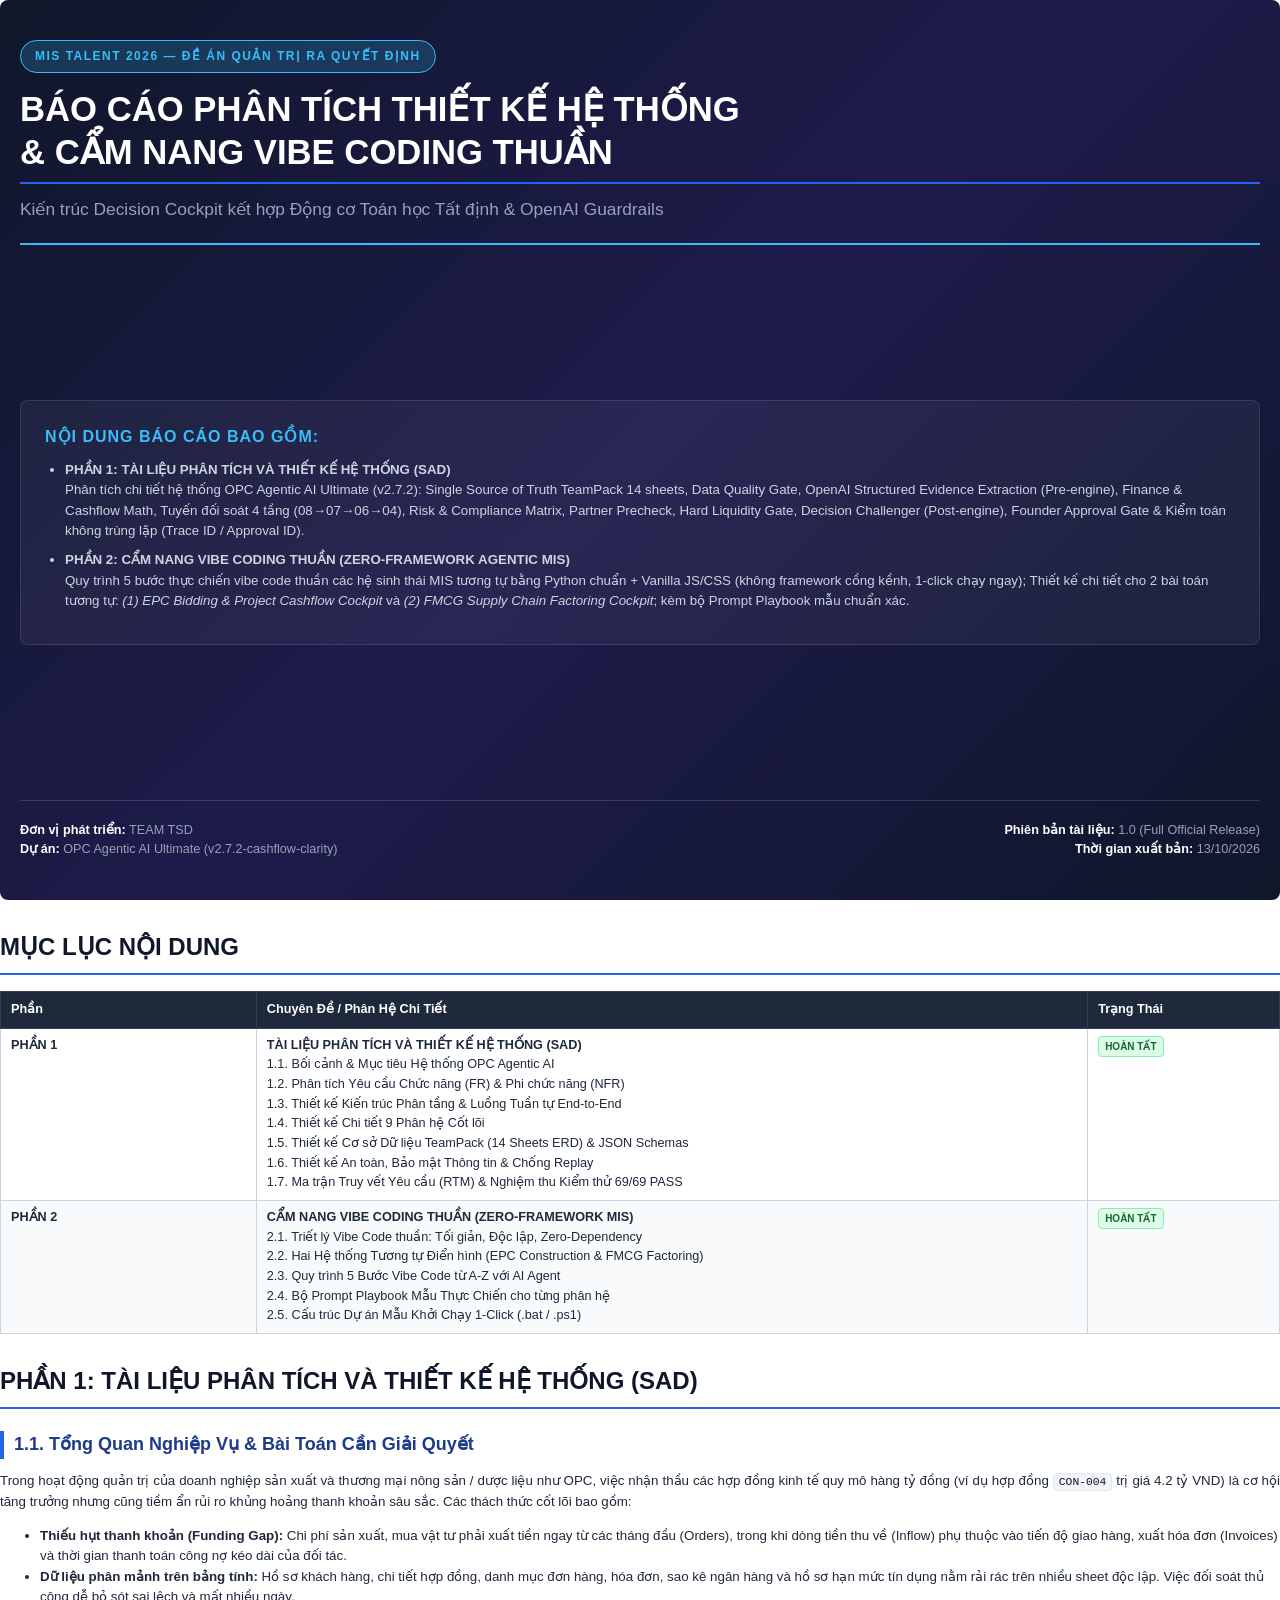
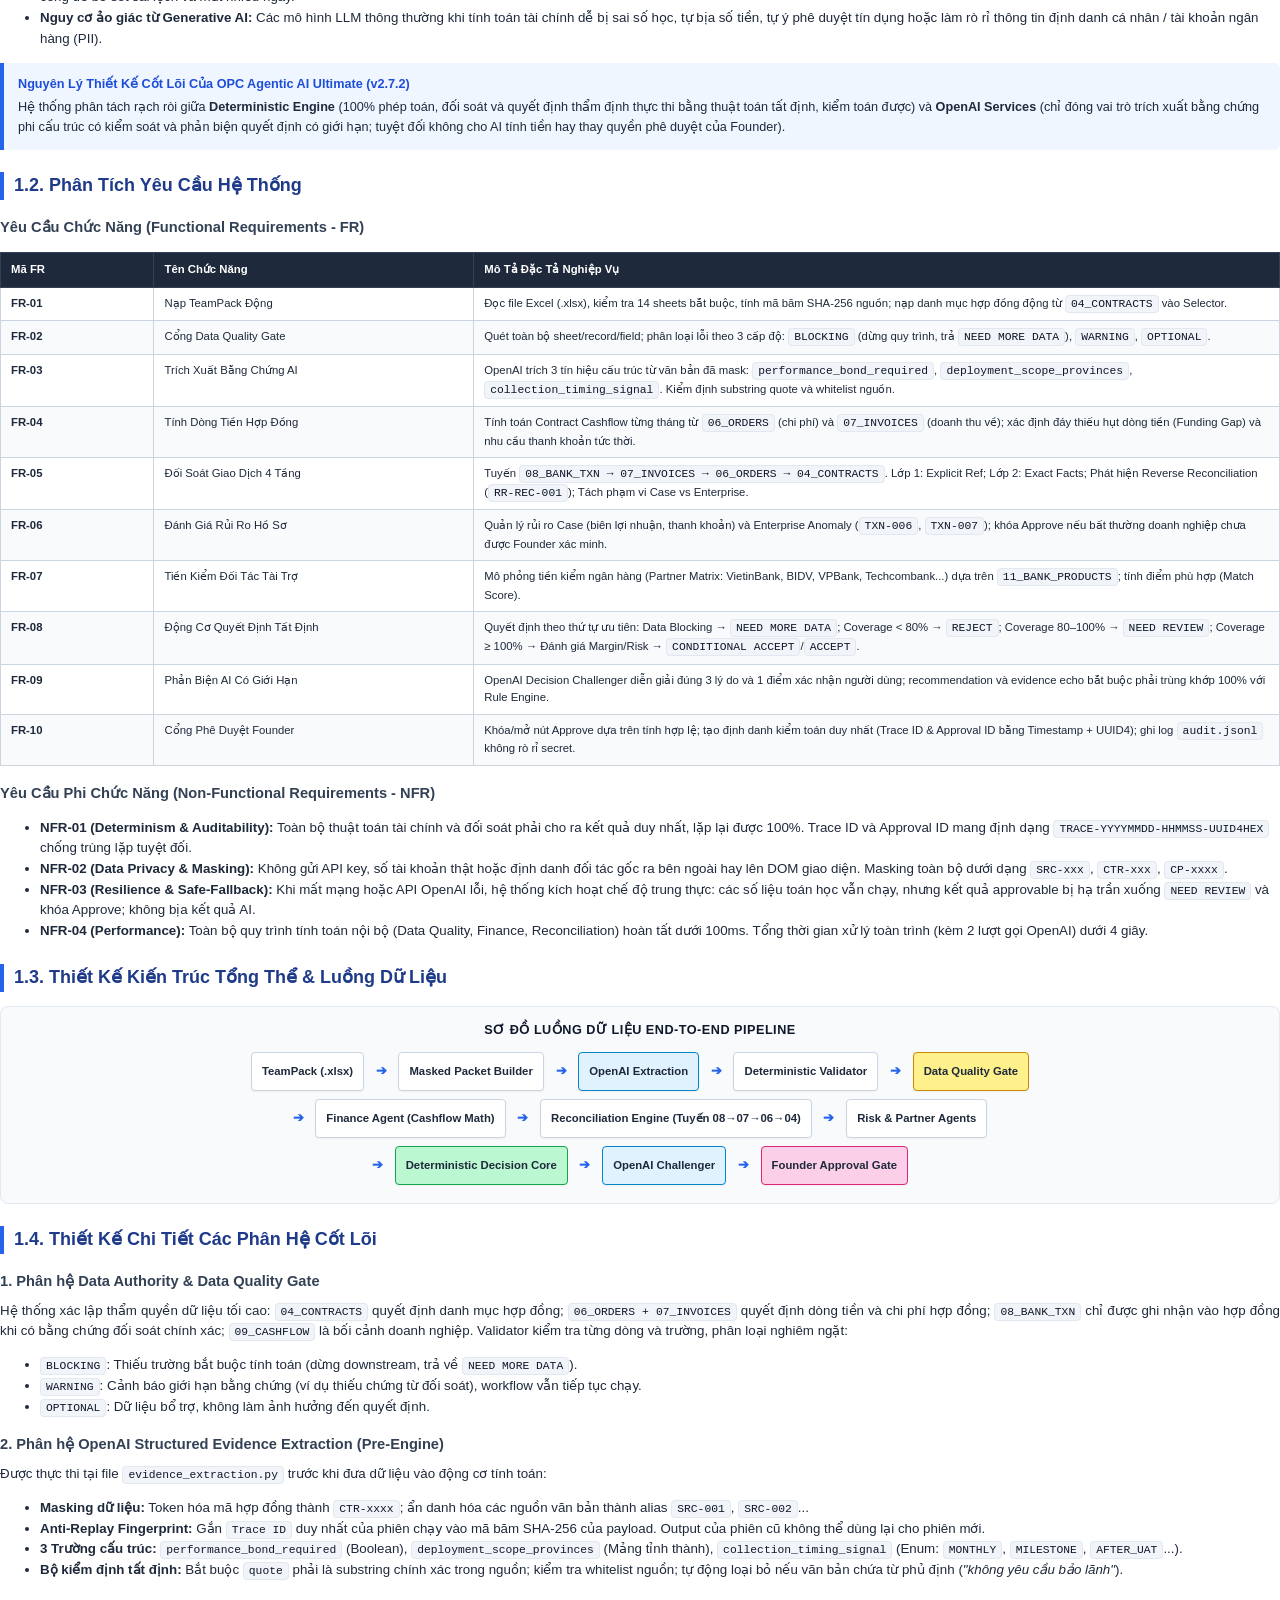
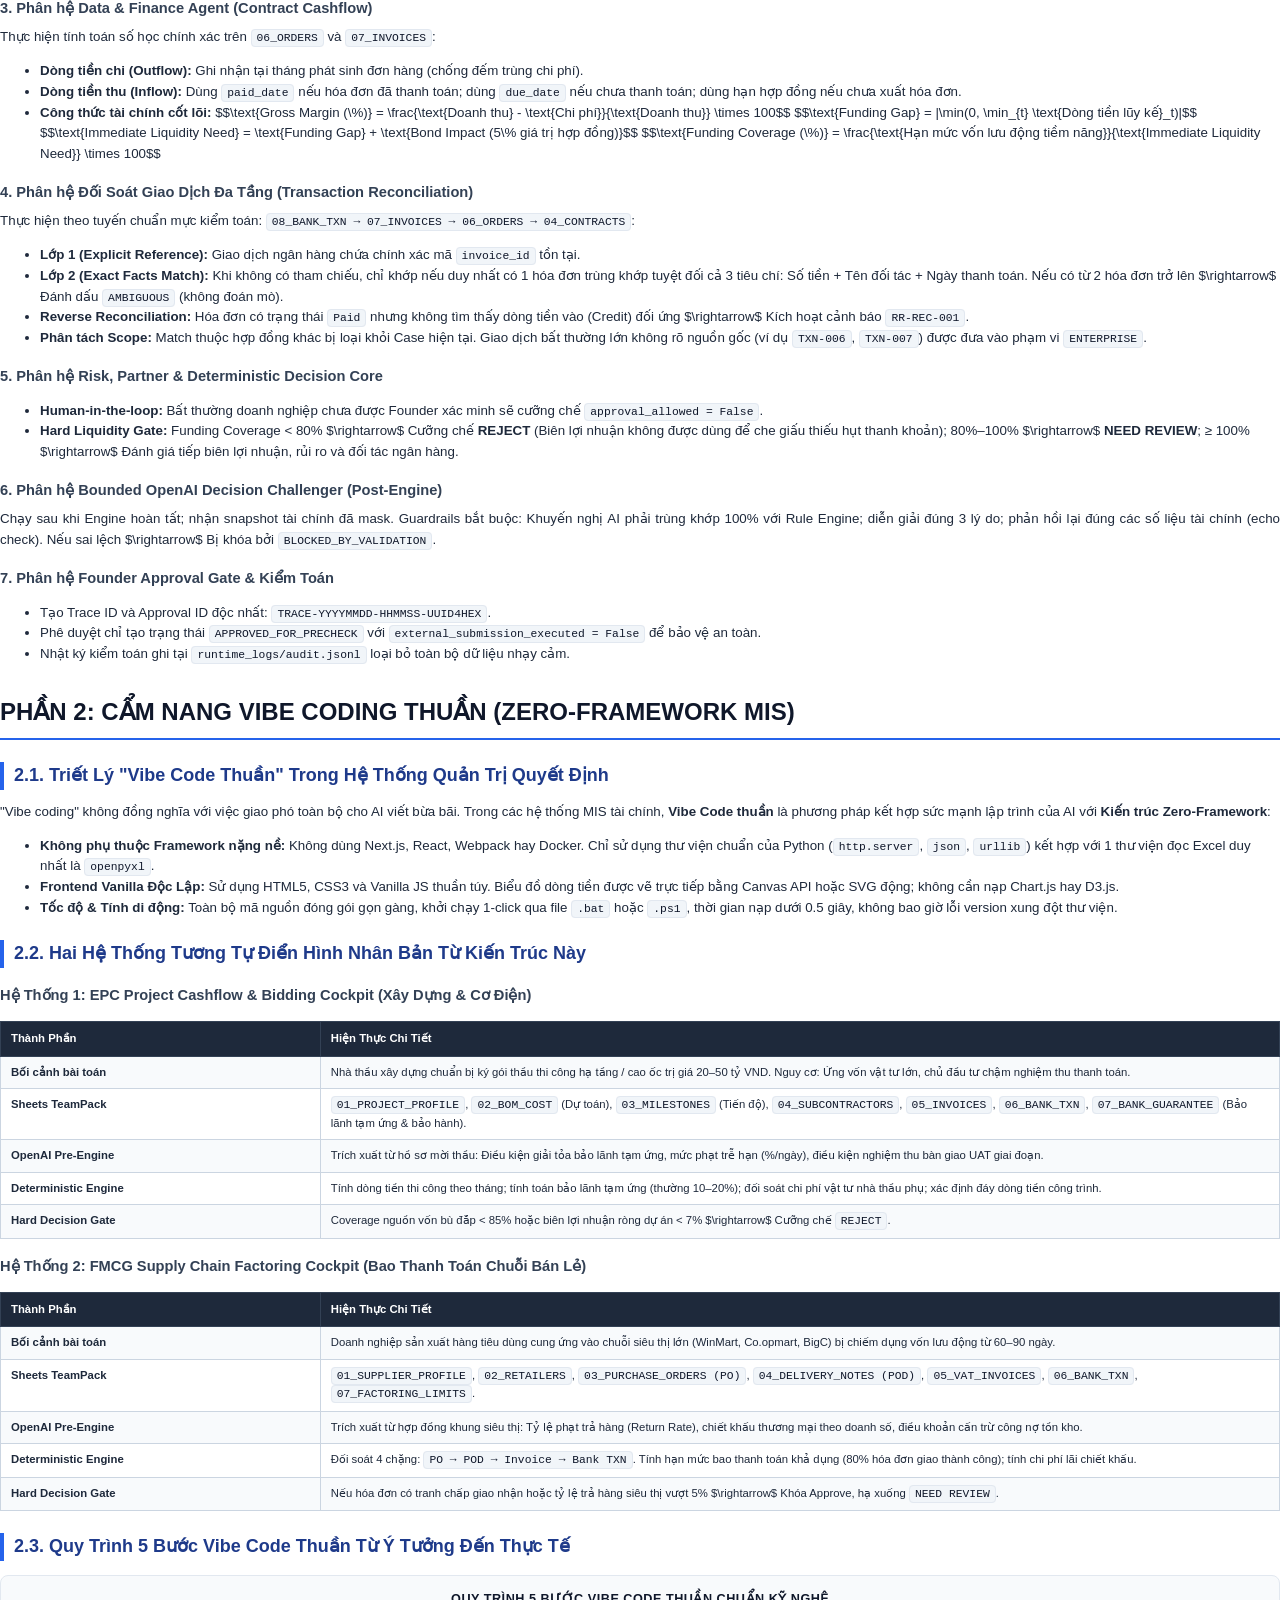
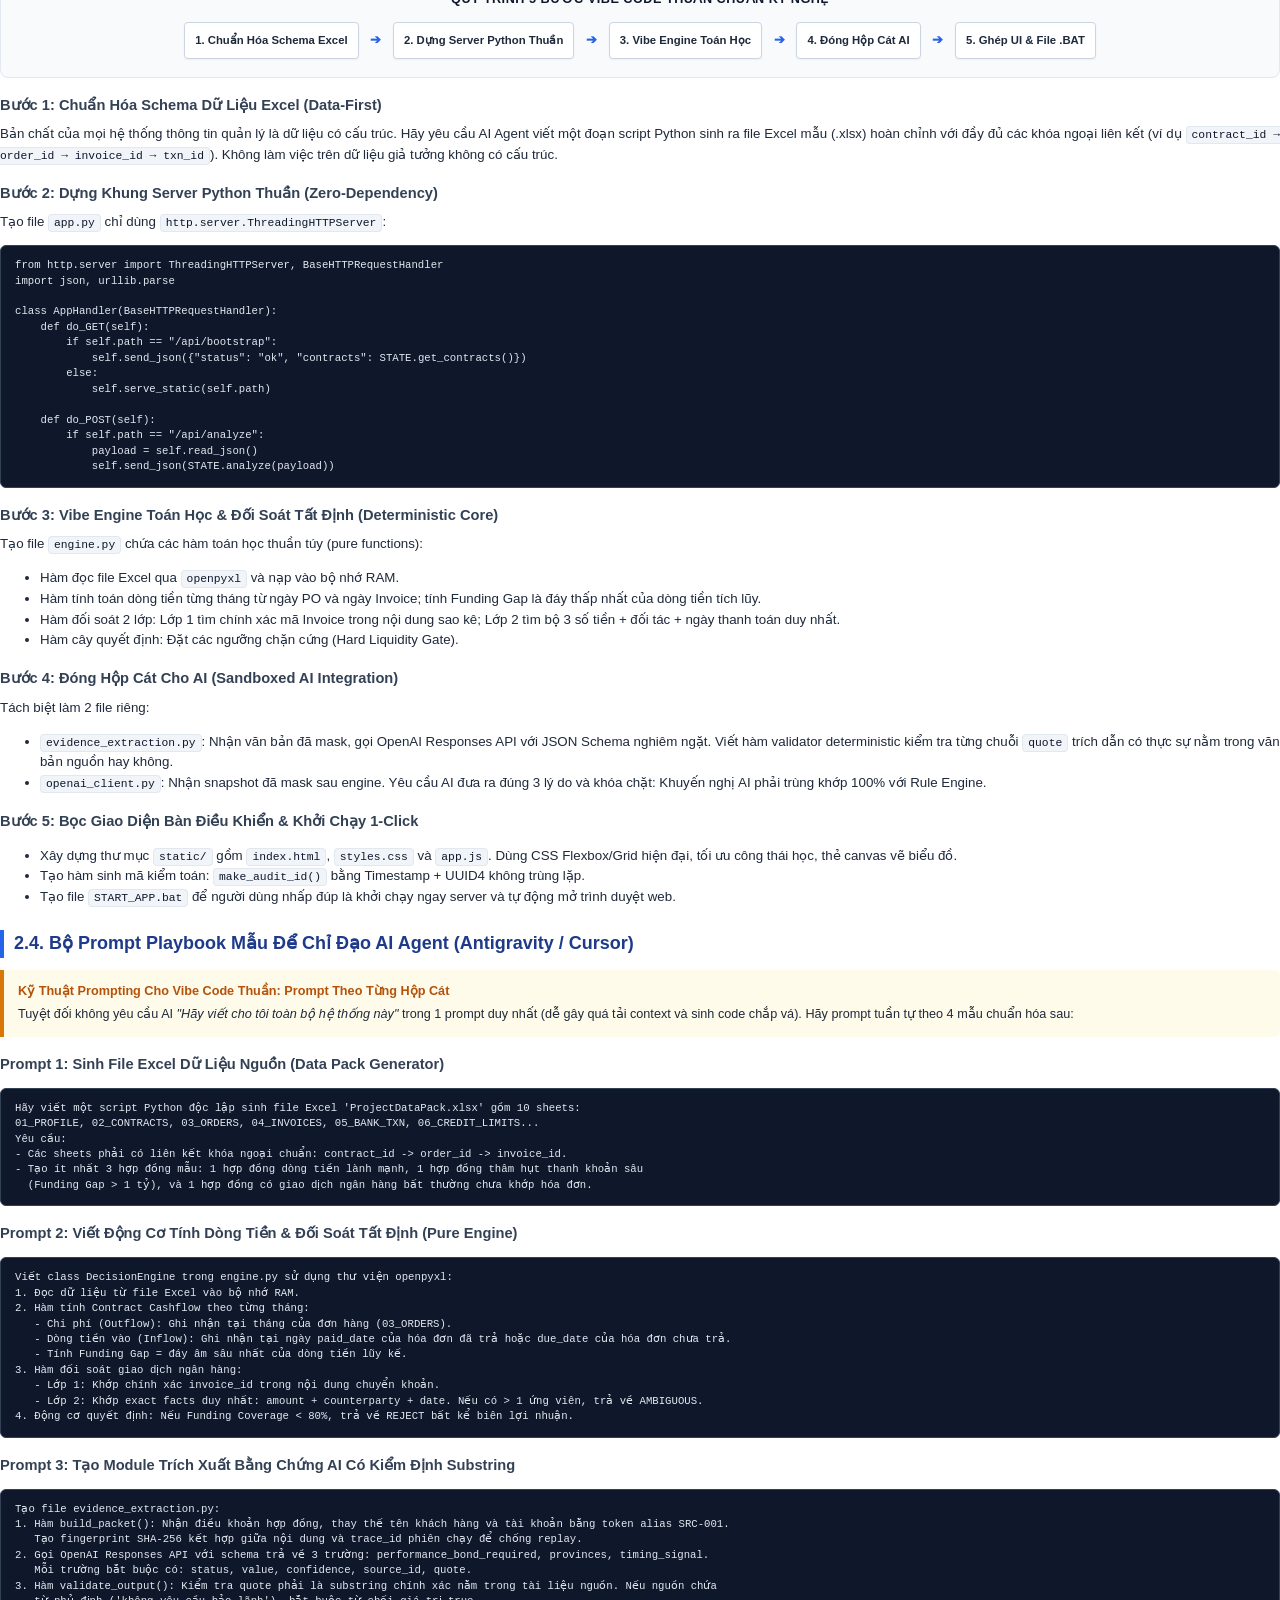
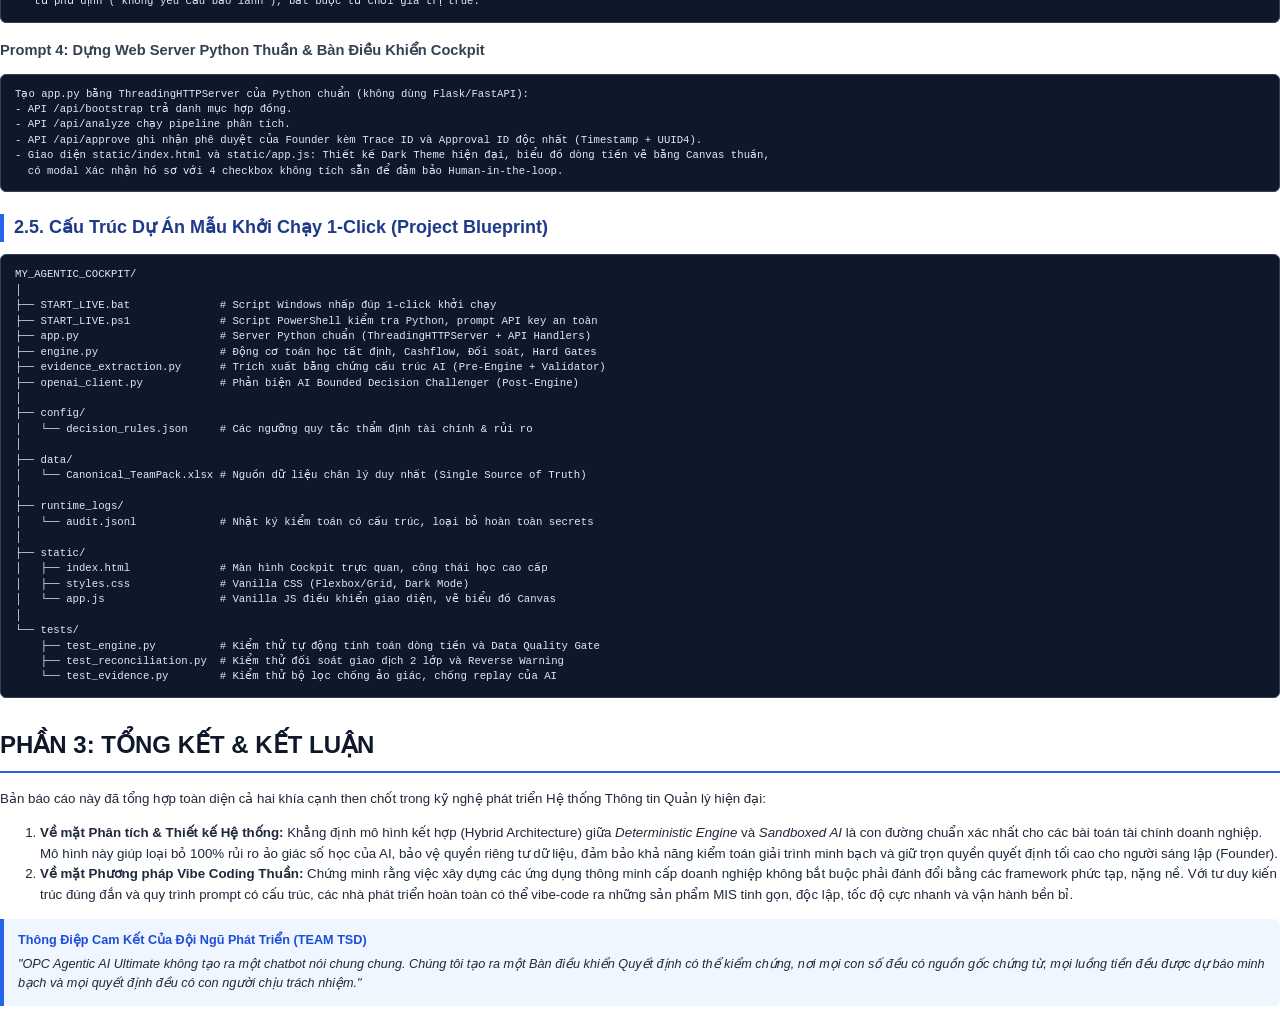
<file: docs/BAO_CAO_TONG_HOP_HE_THONG.html>
<!DOCTYPE html>
<html lang="vi">
<head>
    <meta charset="UTF-8">
    <title>Báo Cáo Phân Tích Thiết Kế Hệ Thống & Cẩm Nang Vibe Code Thuần</title>
    <style>
        @page {
            size: A4;
            margin: 15mm 15mm 18mm 15mm;
            @bottom-right {
                content: "Trang " counter(page);
                font-size: 9pt;
                color: #64748b;
            }
            @bottom-left {
                content: "OPC Agentic AI Ultimate — TEAM TSD";
                font-size: 9pt;
                color: #64748b;
            }
        }
        
        * {
            box-sizing: border-box;
            -webkit-print-color-adjust: exact;
            print-color-adjust: exact;
        }

        body {
            font-family: 'Segoe UI', -apple-system, BlinkMacSystemFont, Roboto, 'Helvetica Neue', Arial, sans-serif;
            font-size: 10pt;
            line-height: 1.55;
            color: #1e293b;
            background-color: #ffffff;
            margin: 0;
            padding: 0;
        }

        /* Cover Page */
        .cover-page {
            height: 100vh;
            display: flex;
            flex-direction: column;
            justify-content: space-between;
            page-break-after: always;
            padding: 40px 20px;
            background: linear-gradient(135deg, #0f172a 0%, #1e1b4b 50%, #0f172a 100%);
            color: #ffffff;
            border-radius: 8px;
        }

        .cover-header {
            border-bottom: 2px solid #38bdf8;
            padding-bottom: 20px;
        }

        .cover-badge {
            display: inline-block;
            background: rgba(56, 189, 248, 0.2);
            border: 1px solid #38bdf8;
            color: #38bdf8;
            padding: 6px 14px;
            font-size: 9pt;
            font-weight: 700;
            text-transform: uppercase;
            letter-spacing: 1.5px;
            border-radius: 20px;
            margin-bottom: 15px;
        }

        .cover-title {
            font-size: 26pt;
            font-weight: 800;
            line-height: 1.25;
            margin: 0 0 12px 0;
            color: #ffffff;
        }

        .cover-subtitle {
            font-size: 13pt;
            color: #94a3b8;
            font-weight: 400;
            margin: 0;
        }

        .cover-body {
            margin: 40px 0;
            background: rgba(255, 255, 255, 0.05);
            border: 1px solid rgba(255, 255, 255, 0.1);
            padding: 24px;
            border-radius: 8px;
        }

        .cover-body h3 {
            color: #38bdf8;
            font-size: 12pt;
            margin-top: 0;
            margin-bottom: 10px;
            text-transform: uppercase;
            letter-spacing: 1px;
        }

        .cover-body ul {
            margin: 0;
            padding-left: 20px;
            color: #cbd5e1;
            font-size: 10pt;
        }

        .cover-body li {
            margin-bottom: 8px;
        }

        .cover-footer {
            border-top: 1px solid rgba(255, 255, 255, 0.15);
            padding-top: 20px;
            display: flex;
            justify-content: space-between;
            font-size: 9.5pt;
            color: #94a3b8;
        }

        .cover-footer strong {
            color: #ffffff;
        }

        /* Typography & Layout */
        h1 {
            font-size: 18pt;
            font-weight: 800;
            color: #0f172a;
            border-bottom: 2.5px solid #2563eb;
            padding-bottom: 8px;
            margin-top: 28px;
            margin-bottom: 16px;
            page-break-after: avoid;
        }

        h2 {
            font-size: 13.5pt;
            font-weight: 700;
            color: #1e3a8a;
            border-left: 4px solid #2563eb;
            padding-left: 10px;
            margin-top: 22px;
            margin-bottom: 12px;
            page-break-after: avoid;
        }

        h3 {
            font-size: 11pt;
            font-weight: 700;
            color: #334155;
            margin-top: 16px;
            margin-bottom: 8px;
            page-break-after: avoid;
        }

        p {
            margin-top: 0;
            margin-bottom: 10px;
            text-align: justify;
        }

        /* Tables */
        table {
            width: 100%;
            border-collapse: collapse;
            margin: 14px 0;
            font-size: 8.5pt;
            page-break-inside: avoid;
        }

        th {
            background-color: #1e293b;
            color: #ffffff;
            font-weight: 600;
            text-align: left;
            padding: 8px 10px;
            border: 1px solid #334155;
        }

        td {
            padding: 7px 10px;
            border: 1px solid #cbd5e1;
            vertical-align: top;
        }

        tr:nth-child(even) td {
            background-color: #f8fafc;
        }

        /* Callouts / Boxes */
        .callout {
            background-color: #f0fdf4;
            border-left: 4px solid #16a34a;
            padding: 12px 14px;
            border-radius: 0 6px 6px 0;
            margin: 12px 0;
            font-size: 9.5pt;
            page-break-inside: avoid;
        }

        .callout-title {
            font-weight: 700;
            color: #15803d;
            margin-bottom: 4px;
        }

        .callout-warning {
            background-color: #fffbeb;
            border-left-color: #d97706;
        }

        .callout-warning .callout-title {
            color: #b45309;
        }

        .callout-info {
            background-color: #eff6ff;
            border-left-color: #2563eb;
        }

        .callout-info .callout-title {
            color: #1d4ed8;
        }

        /* Code Blocks */
        pre, code {
            font-family: 'Consolas', 'Courier New', monospace;
        }

        pre {
            background-color: #0f172a;
            color: #e2e8f0;
            padding: 12px 14px;
            border-radius: 6px;
            font-size: 8pt;
            line-height: 1.45;
            overflow-x: hidden;
            white-space: pre-wrap;
            word-wrap: break-word;
            margin: 12px 0;
            page-break-inside: avoid;
            border: 1px solid #334155;
        }

        p code, li code, td code {
            background-color: #f1f5f9;
            color: #0f172a;
            padding: 2px 5px;
            border-radius: 4px;
            font-size: 8.5pt;
            border: 1px solid #e2e8f0;
        }

        /* Flow Diagram Containers */
        .flow-diagram {
            background-color: #f8fafc;
            border: 1px solid #e2e8f0;
            border-radius: 8px;
            padding: 14px;
            margin: 14px 0;
            page-break-inside: avoid;
        }

        .flow-diagram-title {
            font-weight: 700;
            font-size: 9.5pt;
            color: #0f172a;
            margin-bottom: 8px;
            text-align: center;
            text-transform: uppercase;
            letter-spacing: 0.5px;
        }

        .flow-step {
            display: inline-block;
            background: #ffffff;
            border: 1px solid #cbd5e1;
            border-radius: 4px;
            padding: 6px 10px;
            margin: 4px;
            font-size: 8.5pt;
            font-weight: 600;
            color: #1e293b;
            box-shadow: 0 1px 2px rgba(0,0,0,0.05);
        }

        .flow-arrow {
            display: inline-block;
            color: #2563eb;
            font-weight: 800;
            margin: 0 4px;
        }

        .page-break {
            page-break-after: always;
        }

        .badge {
            display: inline-block;
            font-size: 7.5pt;
            font-weight: 700;
            padding: 2px 6px;
            border-radius: 4px;
            text-transform: uppercase;
        }

        .badge-red { background: #fee2e2; color: #991b1b; border: 1px solid #f87171; }
        .badge-yellow { background: #fef3c7; color: #92400e; border: 1px solid #fcd34d; }
        .badge-green { background: #dcfce7; color: #166534; border: 1px solid #86efac; }
        .badge-blue { background: #dbeafe; color: #1e40af; border: 1px solid #93c5fd; }
    </style>
</head>
<body>

    <!-- TRANG BÌA -->
    <div class="cover-page">
        <div class="cover-header">
            <span class="cover-badge">MIS Talent 2026 — Đề Án Quản Trị Ra Quyết Định</span>
            <h1 class="cover-title">BÁO CÁO PHÂN TÍCH THIẾT KẾ HỆ THỐNG<br>& CẨM NANG VIBE CODING THUẦN</h1>
            <p class="cover-subtitle">Kiến trúc Decision Cockpit kết hợp Động cơ Toán học Tất định & OpenAI Guardrails</p>
        </div>

        <div class="cover-body">
            <h3>Nội Dung Báo Cáo Bao Gồm:</h3>
            <ul>
                <li><strong>PHẦN 1: TÀI LIỆU PHÂN TÍCH VÀ THIẾT KẾ HỆ THỐNG (SAD)</strong><br>
                    Phân tích chi tiết hệ thống OPC Agentic AI Ultimate (v2.7.2): Single Source of Truth TeamPack 14 sheets, Data Quality Gate, OpenAI Structured Evidence Extraction (Pre-engine), Finance & Cashflow Math, Tuyến đối soát 4 tầng (08→07→06→04), Risk & Compliance Matrix, Partner Precheck, Hard Liquidity Gate, Decision Challenger (Post-engine), Founder Approval Gate & Kiểm toán không trùng lặp (Trace ID / Approval ID).</li>
                <li><strong>PHẦN 2: CẨM NANG VIBE CODING THUẦN (ZERO-FRAMEWORK AGENTIC MIS)</strong><br>
                    Quy trình 5 bước thực chiến vibe code thuần các hệ sinh thái MIS tương tự bằng Python chuẩn + Vanilla JS/CSS (không framework cồng kềnh, 1-click chạy ngay); Thiết kế chi tiết cho 2 bài toán tương tự: <em>(1) EPC Bidding & Project Cashflow Cockpit</em> và <em>(2) FMCG Supply Chain Factoring Cockpit</em>; kèm bộ Prompt Playbook mẫu chuẩn xác.</li>
            </ul>
        </div>

        <div class="cover-footer">
            <div>
                <strong>Đơn vị phát triển:</strong> TEAM TSD<br>
                <strong>Dự án:</strong> OPC Agentic AI Ultimate (v2.7.2-cashflow-clarity)
            </div>
            <div style="text-align: right;">
                <strong>Phiên bản tài liệu:</strong> 1.0 (Full Official Release)<br>
                <strong>Thời gian xuất bản:</strong> 13/10/2026
            </div>
        </div>
    </div>

    <!-- MỤC LỤC & TỔNG QUAN -->
    <h1>MỤC LỤC NỘI DUNG</h1>
    <table style="font-size: 9.5pt;">
        <thead>
            <tr>
                <th style="width: 20%;">Phần</th>
                <th style="width: 65%;">Chuyên Đề / Phân Hệ Chi Tiết</th>
                <th style="width: 15%;">Trạng Thái</th>
            </tr>
        </thead>
        <tbody>
            <tr>
                <td><strong>PHẦN 1</strong></td>
                <td><strong>TÀI LIỆU PHÂN TÍCH VÀ THIẾT KẾ HỆ THỐNG (SAD)</strong><br>
                    1.1. Bối cảnh & Mục tiêu Hệ thống OPC Agentic AI<br>
                    1.2. Phân tích Yêu cầu Chức năng (FR) & Phi chức năng (NFR)<br>
                    1.3. Thiết kế Kiến trúc Phân tầng & Luồng Tuần tự End-to-End<br>
                    1.4. Thiết kế Chi tiết 9 Phân hệ Cốt lõi<br>
                    1.5. Thiết kế Cơ sở Dữ liệu TeamPack (14 Sheets ERD) & JSON Schemas<br>
                    1.6. Thiết kế An toàn, Bảo mật Thông tin & Chống Replay<br>
                    1.7. Ma trận Truy vết Yêu cầu (RTM) & Nghiệm thu Kiểm thử 69/69 PASS
                </td>
                <td><span class="badge badge-green">Hoàn Tất</span></td>
            </tr>
            <tr>
                <td><strong>PHẦN 2</strong></td>
                <td><strong>CẨM NANG VIBE CODING THUẦN (ZERO-FRAMEWORK MIS)</strong><br>
                    2.1. Triết lý Vibe Code thuần: Tối giản, Độc lập, Zero-Dependency<br>
                    2.2. Hai Hệ thống Tương tự Điển hình (EPC Construction & FMCG Factoring)<br>
                    2.3. Quy trình 5 Bước Vibe Code từ A-Z với AI Agent<br>
                    2.4. Bộ Prompt Playbook Mẫu Thực Chiến cho từng phân hệ<br>
                    2.5. Cấu trúc Dự án Mẫu Khởi Chạy 1-Click (.bat / .ps1)
                </td>
                <td><span class="badge badge-green">Hoàn Tất</span></td>
            </tr>
        </tbody>
    </table>

    <div class="page-break"></div>

    <!-- ========================================================================= -->
    <!-- PHẦN 1: TÀI LIỆU PHÂN TÍCH VÀ THIẾT KẾ HỆ THỐNG (SAD) -->
    <!-- ========================================================================= -->
    <h1>PHẦN 1: TÀI LIỆU PHÂN TÍCH VÀ THIẾT KẾ HỆ THỐNG (SAD)</h1>

    <h2>1.1. Tổng Quan Nghiệp Vụ & Bài Toán Cần Giải Quyết</h2>
    <p>
        Trong hoạt động quản trị của doanh nghiệp sản xuất và thương mại nông sản / dược liệu như OPC, việc nhận thầu các hợp đồng kinh tế quy mô hàng tỷ đồng (ví dụ hợp đồng <code>CON-004</code> trị giá 4.2 tỷ VND) là cơ hội tăng trưởng nhưng cũng tiềm ẩn rủi ro khủng hoảng thanh khoản sâu sắc. Các thách thức cốt lõi bao gồm:
    </p>
    <ul>
        <li><strong>Thiếu hụt thanh khoản (Funding Gap):</strong> Chi phí sản xuất, mua vật tư phải xuất tiền ngay từ các tháng đầu (Orders), trong khi dòng tiền thu về (Inflow) phụ thuộc vào tiến độ giao hàng, xuất hóa đơn (Invoices) và thời gian thanh toán công nợ kéo dài của đối tác.</li>
        <li><strong>Dữ liệu phân mảnh trên bảng tính:</strong> Hồ sơ khách hàng, chi tiết hợp đồng, danh mục đơn hàng, hóa đơn, sao kê ngân hàng và hồ sơ hạn mức tín dụng nằm rải rác trên nhiều sheet độc lập. Việc đối soát thủ công dễ bỏ sót sai lệch và mất nhiều ngày.</li>
        <li><strong>Nguy cơ ảo giác từ Generative AI:</strong> Các mô hình LLM thông thường khi tính toán tài chính dễ bị sai số học, tự bịa số tiền, tự ý phê duyệt tín dụng hoặc làm rò rỉ thông tin định danh cá nhân / tài khoản ngân hàng (PII).</li>
    </ul>

    <div class="callout callout-info">
        <div class="callout-title">Nguyên Lý Thiết Kế Cốt Lõi Của OPC Agentic AI Ultimate (v2.7.2)</div>
        Hệ thống phân tách rạch ròi giữa <strong>Deterministic Engine</strong> (100% phép toán, đối soát và quyết định thẩm định thực thi bằng thuật toán tất định, kiểm toán được) và <strong>OpenAI Services</strong> (chỉ đóng vai trò trích xuất bằng chứng phi cấu trúc có kiểm soát và phản biện quyết định có giới hạn; tuyệt đối không cho AI tính tiền hay thay quyền phê duyệt của Founder).
    </div>

    <h2>1.2. Phân Tích Yêu Cầu Hệ Thống</h2>
    
    <h3>Yêu Cầu Chức Năng (Functional Requirements - FR)</h3>
    <table>
        <thead>
            <tr>
                <th style="width: 12%;">Mã FR</th>
                <th style="width: 25%;">Tên Chức Năng</th>
                <th style="width: 63%;">Mô Tả Đặc Tả Nghiệp Vụ</th>
            </tr>
        </thead>
        <tbody>
            <tr>
                <td><strong>FR-01</strong></td>
                <td>Nạp TeamPack Động</td>
                <td>Đọc file Excel (.xlsx), kiểm tra 14 sheets bắt buộc, tính mã băm SHA-256 nguồn; nạp danh mục hợp đồng động từ <code>04_CONTRACTS</code> vào Selector.</td>
            </tr>
            <tr>
                <td><strong>FR-02</strong></td>
                <td>Cổng Data Quality Gate</td>
                <td>Quét toàn bộ sheet/record/field; phân loại lỗi theo 3 cấp độ: <code>BLOCKING</code> (dừng quy trình, trả <code>NEED MORE DATA</code>), <code>WARNING</code>, <code>OPTIONAL</code>.</td>
            </tr>
            <tr>
                <td><strong>FR-03</strong></td>
                <td>Trích Xuất Bằng Chứng AI</td>
                <td>OpenAI trích 3 tín hiệu cấu trúc từ văn bản đã mask: <code>performance_bond_required</code>, <code>deployment_scope_provinces</code>, <code>collection_timing_signal</code>. Kiểm định substring quote và whitelist nguồn.</td>
            </tr>
            <tr>
                <td><strong>FR-04</strong></td>
                <td>Tính Dòng Tiền Hợp Đồng</td>
                <td>Tính toán Contract Cashflow từng tháng từ <code>06_ORDERS</code> (chi phí) và <code>07_INVOICES</code> (doanh thu về); xác định đáy thiếu hụt dòng tiền (Funding Gap) và nhu cầu thanh khoản tức thời.</td>
            </tr>
            <tr>
                <td><strong>FR-05</strong></td>
                <td>Đối Soát Giao Dịch 4 Tầng</td>
                <td>Tuyến <code>08_BANK_TXN → 07_INVOICES → 06_ORDERS → 04_CONTRACTS</code>. Lớp 1: Explicit Ref; Lớp 2: Exact Facts; Phát hiện Reverse Reconciliation (<code>RR-REC-001</code>); Tách phạm vi Case vs Enterprise.</td>
            </tr>
            <tr>
                <td><strong>FR-06</strong></td>
                <td>Đánh Giá Rủi Ro Hồ Sơ</td>
                <td>Quản lý rủi ro Case (biên lợi nhuận, thanh khoản) và Enterprise Anomaly (<code>TXN-006</code>, <code>TXN-007</code>); khóa Approve nếu bất thường doanh nghiệp chưa được Founder xác minh.</td>
            </tr>
            <tr>
                <td><strong>FR-07</strong></td>
                <td>Tiền Kiểm Đối Tác Tài Trợ</td>
                <td>Mô phỏng tiền kiểm ngân hàng (Partner Matrix: VietinBank, BIDV, VPBank, Techcombank...) dựa trên <code>11_BANK_PRODUCTS</code>; tính điểm phù hợp (Match Score).</td>
            </tr>
            <tr>
                <td><strong>FR-08</strong></td>
                <td>Động Cơ Quyết Định Tất Định</td>
                <td>Quyết định theo thứ tự ưu tiên: Data Blocking → <code>NEED MORE DATA</code>; Coverage &lt; 80% → <code>REJECT</code>; Coverage 80–100% → <code>NEED REVIEW</code>; Coverage ≥ 100% → Đánh giá Margin/Risk → <code>CONDITIONAL ACCEPT</code>/<code>ACCEPT</code>.</td>
            </tr>
            <tr>
                <td><strong>FR-09</strong></td>
                <td>Phản Biện AI Có Giới Hạn</td>
                <td>OpenAI Decision Challenger diễn giải đúng 3 lý do và 1 điểm xác nhận người dùng; recommendation và evidence echo bắt buộc phải trùng khớp 100% với Rule Engine.</td>
            </tr>
            <tr>
                <td><strong>FR-10</strong></td>
                <td>Cổng Phê Duyệt Founder</td>
                <td>Khóa/mở nút Approve dựa trên tính hợp lệ; tạo định danh kiểm toán duy nhất (Trace ID & Approval ID bằng Timestamp + UUID4); ghi log <code>audit.jsonl</code> không rò rỉ secret.</td>
            </tr>
        </tbody>
    </table>

    <h3>Yêu Cầu Phi Chức Năng (Non-Functional Requirements - NFR)</h3>
    <ul>
        <li><strong>NFR-01 (Determinism & Auditability):</strong> Toàn bộ thuật toán tài chính và đối soát phải cho ra kết quả duy nhất, lặp lại được 100%. Trace ID và Approval ID mang định dạng <code>TRACE-YYYYMMDD-HHMMSS-UUID4HEX</code> chống trùng lặp tuyệt đối.</li>
        <li><strong>NFR-02 (Data Privacy & Masking):</strong> Không gửi API key, số tài khoản thật hoặc định danh đối tác gốc ra bên ngoài hay lên DOM giao diện. Masking toàn bộ dưới dạng <code>SRC-xxx</code>, <code>CTR-xxx</code>, <code>CP-xxxx</code>.</li>
        <li><strong>NFR-03 (Resilience & Safe-Fallback):</strong> Khi mất mạng hoặc API OpenAI lỗi, hệ thống kích hoạt chế độ trung thực: các số liệu toán học vẫn chạy, nhưng kết quả approvable bị hạ trần xuống <code>NEED REVIEW</code> và khóa Approve; không bịa kết quả AI.</li>
        <li><strong>NFR-04 (Performance):</strong> Toàn bộ quy trình tính toán nội bộ (Data Quality, Finance, Reconciliation) hoàn tất dưới 100ms. Tổng thời gian xử lý toàn trình (kèm 2 lượt gọi OpenAI) dưới 4 giây.</li>
    </ul>

    <div class="page-break"></div>

    <h2>1.3. Thiết Kế Kiến Trúc Tổng Thể & Luồng Dữ Liệu</h2>

    <div class="flow-diagram">
        <div class="flow-diagram-title">Sơ Đồ Luồng Dữ Liệu End-to-End Pipeline</div>
        <div style="text-align: center; line-height: 2.2;">
            <span class="flow-step">TeamPack (.xlsx)</span>
            <span class="flow-arrow">➔</span>
            <span class="flow-step">Masked Packet Builder</span>
            <span class="flow-arrow">➔</span>
            <span class="flow-step" style="background: #e0f2fe; border-color: #0284c7;">OpenAI Extraction</span>
            <span class="flow-arrow">➔</span>
            <span class="flow-step">Deterministic Validator</span>
            <span class="flow-arrow">➔</span>
            <span class="flow-step" style="background: #fef08a; border-color: #ca8a04;">Data Quality Gate</span>
            <br>
            <span class="flow-arrow">➔</span>
            <span class="flow-step">Finance Agent (Cashflow Math)</span>
            <span class="flow-arrow">➔</span>
            <span class="flow-step">Reconciliation Engine (Tuyến 08→07→06→04)</span>
            <span class="flow-arrow">➔</span>
            <span class="flow-step">Risk & Partner Agents</span>
            <br>
            <span class="flow-arrow">➔</span>
            <span class="flow-step" style="background: #bbf7d0; border-color: #16a34a;">Deterministic Decision Core</span>
            <span class="flow-arrow">➔</span>
            <span class="flow-step" style="background: #e0f2fe; border-color: #0284c7;">OpenAI Challenger</span>
            <span class="flow-arrow">➔</span>
            <span class="flow-step" style="background: #fbcfe8; border-color: #db2777;">Founder Approval Gate</span>
        </div>
    </div>

    <h2>1.4. Thiết Kế Chi Tiết Các Phân Hệ Cốt Lõi</h2>

    <h3>1. Phân hệ Data Authority & Data Quality Gate</h3>
    <p>
        Hệ thống xác lập thẩm quyền dữ liệu tối cao: <code>04_CONTRACTS</code> quyết định danh mục hợp đồng; <code>06_ORDERS + 07_INVOICES</code> quyết định dòng tiền và chi phí hợp đồng; <code>08_BANK_TXN</code> chỉ được ghi nhận vào hợp đồng khi có bằng chứng đối soát chính xác; <code>09_CASHFLOW</code> là bối cảnh doanh nghiệp.
        Validator kiểm tra từng dòng và trường, phân loại nghiêm ngặt:
    </p>
    <ul>
        <li><code>BLOCKING</code>: Thiếu trường bắt buộc tính toán (dừng downstream, trả về <code>NEED MORE DATA</code>).</li>
        <li><code>WARNING</code>: Cảnh báo giới hạn bằng chứng (ví dụ thiếu chứng từ đối soát), workflow vẫn tiếp tục chạy.</li>
        <li><code>OPTIONAL</code>: Dữ liệu bổ trợ, không làm ảnh hưởng đến quyết định.</li>
    </ul>

    <h3>2. Phân hệ OpenAI Structured Evidence Extraction (Pre-Engine)</h3>
    <p>
        Được thực thi tại file <code>evidence_extraction.py</code> trước khi đưa dữ liệu vào động cơ tính toán:
    </p>
    <ul>
        <li><strong>Masking dữ liệu:</strong> Token hóa mã hợp đồng thành <code>CTR-xxxx</code>; ẩn danh hóa các nguồn văn bản thành alias <code>SRC-001</code>, <code>SRC-002</code>...</li>
        <li><strong>Anti-Replay Fingerprint:</strong> Gắn <code>Trace ID</code> duy nhất của phiên chạy vào mã băm SHA-256 của payload. Output của phiên cũ không thể dùng lại cho phiên mới.</li>
        <li><strong>3 Trường cấu trúc:</strong> 
            <code>performance_bond_required</code> (Boolean), 
            <code>deployment_scope_provinces</code> (Mảng tỉnh thành), 
            <code>collection_timing_signal</code> (Enum: <code>MONTHLY</code>, <code>MILESTONE</code>, <code>AFTER_UAT</code>...).
        </li>
        <li><strong>Bộ kiểm định tất định:</strong> Bắt buộc <code>quote</code> phải là substring chính xác trong nguồn; kiểm tra whitelist nguồn; tự động loại bỏ nếu văn bản chứa từ phủ định (<em>"không yêu cầu bảo lãnh"</em>).</li>
    </ul>

    <h3>3. Phân hệ Data & Finance Agent (Contract Cashflow)</h3>
    <p>
        Thực hiện tính toán số học chính xác trên <code>06_ORDERS</code> và <code>07_INVOICES</code>:
    </p>
    <ul>
        <li><strong>Dòng tiền chi (Outflow):</strong> Ghi nhận tại tháng phát sinh đơn hàng (chống đếm trùng chi phí).</li>
        <li><strong>Dòng tiền thu (Inflow):</strong> Dùng <code>paid_date</code> nếu hóa đơn đã thanh toán; dùng <code>due_date</code> nếu chưa thanh toán; dùng hạn hợp đồng nếu chưa xuất hóa đơn.</li>
        <li><strong>Công thức tài chính cốt lõi:</strong>
            $$\text{Gross Margin (\%)} = \frac{\text{Doanh thu} - \text{Chi phí}}{\text{Doanh thu}} \times 100$$
            $$\text{Funding Gap} = |\min(0, \min_{t} \text{Dòng tiền lũy kế}_t)|$$
            $$\text{Immediate Liquidity Need} = \text{Funding Gap} + \text{Bond Impact (5\% giá trị hợp đồng)}$$
            $$\text{Funding Coverage (\%)} = \frac{\text{Hạn mức vốn lưu động tiềm năng}}{\text{Immediate Liquidity Need}} \times 100$$
        </li>
    </ul>

    <h3>4. Phân hệ Đối Soát Giao Dịch Đa Tầng (Transaction Reconciliation)</h3>
    <p>
        Thực hiện theo tuyến chuẩn mực kiểm toán: <code>08_BANK_TXN → 07_INVOICES → 06_ORDERS → 04_CONTRACTS</code>:
    </p>
    <ul>
        <li><strong>Lớp 1 (Explicit Reference):</strong> Giao dịch ngân hàng chứa chính xác mã <code>invoice_id</code> tồn tại.</li>
        <li><strong>Lớp 2 (Exact Facts Match):</strong> Khi không có tham chiếu, chỉ khớp nếu duy nhất có 1 hóa đơn trùng khớp tuyệt đối cả 3 tiêu chí: Số tiền + Tên đối tác + Ngày thanh toán. Nếu có từ 2 hóa đơn trở lên $\rightarrow$ Đánh dấu <code>AMBIGUOUS</code> (không đoán mò).</li>
        <li><strong>Reverse Reconciliation:</strong> Hóa đơn có trạng thái <code>Paid</code> nhưng không tìm thấy dòng tiền vào (Credit) đối ứng $\rightarrow$ Kích hoạt cảnh báo <code>RR-REC-001</code>.</li>
        <li><strong>Phân tách Scope:</strong> Match thuộc hợp đồng khác bị loại khỏi Case hiện tại. Giao dịch bất thường lớn không rõ nguồn gốc (ví dụ <code>TXN-006</code>, <code>TXN-007</code>) được đưa vào phạm vi <code>ENTERPRISE</code>.</li>
    </ul>

    <h3>5. Phân hệ Risk, Partner & Deterministic Decision Core</h3>
    <ul>
        <li><strong>Human-in-the-loop:</strong> Bất thường doanh nghiệp chưa được Founder xác minh sẽ cưỡng chế <code>approval_allowed = False</code>.</li>
        <li><strong>Hard Liquidity Gate:</strong> 
            Funding Coverage &lt; 80% $\rightarrow$ Cưỡng chế <strong>REJECT</strong> (Biên lợi nhuận không được dùng để che giấu thiếu hụt thanh khoản); 
            80%–100% $\rightarrow$ <strong>NEED REVIEW</strong>; 
            ≥ 100% $\rightarrow$ Đánh giá tiếp biên lợi nhuận, rủi ro và đối tác ngân hàng.
        </li>
    </ul>

    <h3>6. Phân hệ Bounded OpenAI Decision Challenger (Post-Engine)</h3>
    <p>
        Chạy sau khi Engine hoàn tất; nhận snapshot tài chính đã mask. Guardrails bắt buộc: Khuyến nghị AI phải trùng khớp 100% với Rule Engine; diễn giải đúng 3 lý do; phản hồi lại đúng các số liệu tài chính (echo check). Nếu sai lệch $\rightarrow$ Bị khóa bởi <code>BLOCKED_BY_VALIDATION</code>.
    </p>

    <h3>7. Phân hệ Founder Approval Gate & Kiểm Toán</h3>
    <ul>
        <li>Tạo Trace ID và Approval ID độc nhất: <code>TRACE-YYYYMMDD-HHMMSS-UUID4HEX</code>.</li>
        <li>Phê duyệt chỉ tạo trạng thái <code>APPROVED_FOR_PRECHECK</code> với <code>external_submission_executed = False</code> để bảo vệ an toàn.</li>
        <li>Nhật ký kiểm toán ghi tại <code>runtime_logs/audit.jsonl</code> loại bỏ toàn bộ dữ liệu nhạy cảm.</li>
    </ul>

    <div class="page-break"></div>

    <!-- ========================================================================= -->
    <!-- PHẦN 2: CẨM NANG VIBE CODING THUẦN (ZERO-FRAMEWORK AGENTIC MIS) -->
    <!-- ========================================================================= -->
    <h1>PHẦN 2: CẨM NANG VIBE CODING THUẦN (ZERO-FRAMEWORK MIS)</h1>

    <h2>2.1. Triết Lý "Vibe Code Thuần" Trong Hệ Thống Quản Trị Quyết Định</h2>
    <p>
        "Vibe coding" không đồng nghĩa với việc giao phó toàn bộ cho AI viết bừa bãi. Trong các hệ thống MIS tài chính, <strong>Vibe Code thuần</strong> là phương pháp kết hợp sức mạnh lập trình của AI với <strong>Kiến trúc Zero-Framework</strong>:
    </p>
    <ul>
        <li><strong>Không phụ thuộc Framework nặng nề:</strong> Không dùng Next.js, React, Webpack hay Docker. Chỉ sử dụng thư viện chuẩn của Python (<code>http.server</code>, <code>json</code>, <code>urllib</code>) kết hợp với 1 thư viện đọc Excel duy nhất là <code>openpyxl</code>.</li>
        <li><strong>Frontend Vanilla Độc Lập:</strong> Sử dụng HTML5, CSS3 và Vanilla JS thuần túy. Biểu đồ dòng tiền được vẽ trực tiếp bằng Canvas API hoặc SVG động; không cần nạp Chart.js hay D3.js.</li>
        <li><strong>Tốc độ & Tính di động:</strong> Toàn bộ mã nguồn đóng gói gọn gàng, khởi chạy 1-click qua file <code>.bat</code> hoặc <code>.ps1</code>, thời gian nạp dưới 0.5 giây, không bao giờ lỗi version xung đột thư viện.</li>
    </ul>

    <h2>2.2. Hai Hệ Thống Tương Tự Điển Hình Nhân Bản Từ Kiến Trúc Này</h2>

    <h3>Hệ Thống 1: EPC Project Cashflow & Bidding Cockpit (Xây Dựng & Cơ Điện)</h3>
    <table style="font-size: 8.5pt;">
        <tr>
            <th style="width: 25%;">Thành Phần</th>
            <th style="width: 75%;">Hiện Thực Chi Tiết</th>
        </tr>
        <tr>
            <td><strong>Bối cảnh bài toán</strong></td>
            <td>Nhà thầu xây dựng chuẩn bị ký gói thầu thi công hạ tầng / cao ốc trị giá 20–50 tỷ VND. Nguy cơ: Ứng vốn vật tư lớn, chủ đầu tư chậm nghiệm thu thanh toán.</td>
        </tr>
        <tr>
            <td><strong>Sheets TeamPack</strong></td>
            <td><code>01_PROJECT_PROFILE</code>, <code>02_BOM_COST</code> (Dự toán), <code>03_MILESTONES</code> (Tiến độ), <code>04_SUBCONTRACTORS</code>, <code>05_INVOICES</code>, <code>06_BANK_TXN</code>, <code>07_BANK_GUARANTEE</code> (Bảo lãnh tạm ứng & bảo hành).</td>
        </tr>
        <tr>
            <td><strong>OpenAI Pre-Engine</strong></td>
            <td>Trích xuất từ hồ sơ mời thầu: Điều kiện giải tỏa bảo lãnh tạm ứng, mức phạt trễ hạn (%/ngày), điều kiện nghiệm thu bàn giao UAT giai đoạn.</td>
        </tr>
        <tr>
            <td><strong>Deterministic Engine</strong></td>
            <td>Tính dòng tiền thi công theo tháng; tính toán bảo lãnh tạm ứng (thường 10–20%); đối soát chi phí vật tư nhà thầu phụ; xác định đáy dòng tiền công trình.</td>
        </tr>
        <tr>
            <td><strong>Hard Decision Gate</strong></td>
            <td>Coverage nguồn vốn bù đắp &lt; 85% hoặc biên lợi nhuận ròng dự án &lt; 7% $\rightarrow$ Cưỡng chế <code>REJECT</code>.</td>
        </tr>
    </table>

    <h3>Hệ Thống 2: FMCG Supply Chain Factoring Cockpit (Bao Thanh Toán Chuỗi Bán Lẻ)</h3>
    <table style="font-size: 8.5pt;">
        <tr>
            <th style="width: 25%;">Thành Phần</th>
            <th style="width: 75%;">Hiện Thực Chi Tiết</th>
        </tr>
        <tr>
            <td><strong>Bối cảnh bài toán</strong></td>
            <td>Doanh nghiệp sản xuất hàng tiêu dùng cung ứng vào chuỗi siêu thị lớn (WinMart, Co.opmart, BigC) bị chiếm dụng vốn lưu động từ 60–90 ngày.</td>
        </tr>
        <tr>
            <td><strong>Sheets TeamPack</strong></td>
            <td><code>01_SUPPLIER_PROFILE</code>, <code>02_RETAILERS</code>, <code>03_PURCHASE_ORDERS (PO)</code>, <code>04_DELIVERY_NOTES (POD)</code>, <code>05_VAT_INVOICES</code>, <code>06_BANK_TXN</code>, <code>07_FACTORING_LIMITS</code>.</td>
        </tr>
        <tr>
            <td><strong>OpenAI Pre-Engine</strong></td>
            <td>Trích xuất từ hợp đồng khung siêu thị: Tỷ lệ phạt trả hàng (Return Rate), chiết khấu thương mại theo doanh số, điều khoản cấn trừ công nợ tồn kho.</td>
        </tr>
        <tr>
            <td><strong>Deterministic Engine</strong></td>
            <td>Đối soát 4 chặng: <code>PO → POD → Invoice → Bank TXN</code>. Tính hạn mức bao thanh toán khả dụng (80% hóa đơn giao thành công); tính chi phí lãi chiết khấu.</td>
        </tr>
        <tr>
            <td><strong>Hard Decision Gate</strong></td>
            <td>Nếu hóa đơn có tranh chấp giao nhận hoặc tỷ lệ trả hàng siêu thị vượt 5% $\rightarrow$ Khóa Approve, hạ xuống <code>NEED REVIEW</code>.</td>
        </tr>
    </table>

    <div class="page-break"></div>

    <h2>2.3. Quy Trình 5 Bước Vibe Code Thuần Từ Ý Tưởng Đến Thực Tế</h2>

    <div class="flow-diagram">
        <div class="flow-diagram-title">Quy Trình 5 Bước Vibe Code Thuần Chuẩn Kỹ Nghệ</div>
        <div style="text-align: center; line-height: 2;">
            <span class="flow-step">1. Chuẩn Hóa Schema Excel</span>
            <span class="flow-arrow">➔</span>
            <span class="flow-step">2. Dựng Server Python Thuần</span>
            <span class="flow-arrow">➔</span>
            <span class="flow-step">3. Vibe Engine Toán Học</span>
            <span class="flow-arrow">➔</span>
            <span class="flow-step">4. Đóng Hộp Cát AI</span>
            <span class="flow-arrow">➔</span>
            <span class="flow-step">5. Ghép UI & File .BAT</span>
        </div>
    </div>

    <h3>Bước 1: Chuẩn Hóa Schema Dữ Liệu Excel (Data-First)</h3>
    <p>
        Bản chất của mọi hệ thống thông tin quản lý là dữ liệu có cấu trúc. Hãy yêu cầu AI Agent viết một đoạn script Python sinh ra file Excel mẫu (.xlsx) hoàn chỉnh với đầy đủ các khóa ngoại liên kết (ví dụ <code>contract_id → order_id → invoice_id → txn_id</code>). Không làm việc trên dữ liệu giả tưởng không có cấu trúc.
    </p>

    <h3>Bước 2: Dựng Khung Server Python Thuần (Zero-Dependency)</h3>
    <p>
        Tạo file <code>app.py</code> chỉ dùng <code>http.server.ThreadingHTTPServer</code>:
    </p>
    <pre><code>from http.server import ThreadingHTTPServer, BaseHTTPRequestHandler
import json, urllib.parse

class AppHandler(BaseHTTPRequestHandler):
    def do_GET(self):
        if self.path == "/api/bootstrap":
            self.send_json({"status": "ok", "contracts": STATE.get_contracts()})
        else:
            self.serve_static(self.path)

    def do_POST(self):
        if self.path == "/api/analyze":
            payload = self.read_json()
            self.send_json(STATE.analyze(payload))</code></pre>

    <h3>Bước 3: Vibe Engine Toán Học & Đối Soát Tất Định (Deterministic Core)</h3>
    <p>
        Tạo file <code>engine.py</code> chứa các hàm toán học thuần túy (pure functions):
    </p>
    <ul>
        <li>Hàm đọc file Excel qua <code>openpyxl</code> và nạp vào bộ nhớ RAM.</li>
        <li>Hàm tính toán dòng tiền từng tháng từ ngày PO và ngày Invoice; tính Funding Gap là đáy thấp nhất của dòng tiền tích lũy.</li>
        <li>Hàm đối soát 2 lớp: Lớp 1 tìm chính xác mã Invoice trong nội dung sao kê; Lớp 2 tìm bộ 3 số tiền + đối tác + ngày thanh toán duy nhất.</li>
        <li>Hàm cây quyết định: Đặt các ngưỡng chặn cứng (Hard Liquidity Gate).</li>
    </ul>

    <h3>Bước 4: Đóng Hộp Cát Cho AI (Sandboxed AI Integration)</h3>
    <p>
        Tách biệt làm 2 file riêng:
    </p>
    <ul>
        <li><code>evidence_extraction.py</code>: Nhận văn bản đã mask, gọi OpenAI Responses API với JSON Schema nghiêm ngặt. Viết hàm validator deterministic kiểm tra từng chuỗi <code>quote</code> trích dẫn có thực sự nằm trong văn bản nguồn hay không.</li>
        <li><code>openai_client.py</code>: Nhận snapshot đã mask sau engine. Yêu cầu AI đưa ra đúng 3 lý do và khóa chặt: Khuyến nghị AI phải trùng khớp 100% với Rule Engine.</li>
    </ul>

    <h3>Bước 5: Bọc Giao Diện Bàn Điều Khiển & Khởi Chạy 1-Click</h3>
    <ul>
        <li>Xây dựng thư mục <code>static/</code> gồm <code>index.html</code>, <code>styles.css</code> và <code>app.js</code>. Dùng CSS Flexbox/Grid hiện đại, tối ưu công thái học, thẻ canvas vẽ biểu đồ.</li>
        <li>Tạo hàm sinh mã kiểm toán: <code>make_audit_id()</code> bằng Timestamp + UUID4 không trùng lặp.</li>
        <li>Tạo file <code>START_APP.bat</code> để người dùng nhấp đúp là khởi chạy ngay server và tự động mở trình duyệt web.</li>
    </ul>

    <div class="page-break"></div>

    <h2>2.4. Bộ Prompt Playbook Mẫu Để Chỉ Đạo AI Agent (Antigravity / Cursor)</h2>

    <div class="callout callout-warning">
        <div class="callout-title">Kỹ Thuật Prompting Cho Vibe Code Thuần: Prompt Theo Từng Hộp Cát</div>
        Tuyệt đối không yêu cầu AI <em>"Hãy viết cho tôi toàn bộ hệ thống này"</em> trong 1 prompt duy nhất (dễ gây quá tải context và sinh code chắp vá). Hãy prompt tuần tự theo 4 mẫu chuẩn hóa sau:
    </div>

    <h3>Prompt 1: Sinh File Excel Dữ Liệu Nguồn (Data Pack Generator)</h3>
    <pre><code>Hãy viết một script Python độc lập sinh file Excel 'ProjectDataPack.xlsx' gồm 10 sheets:
01_PROFILE, 02_CONTRACTS, 03_ORDERS, 04_INVOICES, 05_BANK_TXN, 06_CREDIT_LIMITS...
Yêu cầu:
- Các sheets phải có liên kết khóa ngoại chuẩn: contract_id -> order_id -> invoice_id.
- Tạo ít nhất 3 hợp đồng mẫu: 1 hợp đồng dòng tiền lành mạnh, 1 hợp đồng thâm hụt thanh khoản sâu
  (Funding Gap > 1 tỷ), và 1 hợp đồng có giao dịch ngân hàng bất thường chưa khớp hóa đơn.</code></pre>

    <h3>Prompt 2: Viết Động Cơ Tính Dòng Tiền & Đối Soát Tất Định (Pure Engine)</h3>
    <pre><code>Viết class DecisionEngine trong engine.py sử dụng thư viện openpyxl:
1. Đọc dữ liệu từ file Excel vào bộ nhớ RAM.
2. Hàm tính Contract Cashflow theo từng tháng:
   - Chi phí (Outflow): Ghi nhận tại tháng của đơn hàng (03_ORDERS).
   - Dòng tiền vào (Inflow): Ghi nhận tại ngày paid_date của hóa đơn đã trả hoặc due_date của hóa đơn chưa trả.
   - Tính Funding Gap = đáy âm sâu nhất của dòng tiền lũy kế.
3. Hàm đối soát giao dịch ngân hàng:
   - Lớp 1: Khớp chính xác invoice_id trong nội dung chuyển khoản.
   - Lớp 2: Khớp exact facts duy nhất: amount + counterparty + date. Nếu có > 1 ứng viên, trả về AMBIGUOUS.
4. Động cơ quyết định: Nếu Funding Coverage < 80%, trả về REJECT bất kể biên lợi nhuận.</code></pre>

    <h3>Prompt 3: Tạo Module Trích Xuất Bằng Chứng AI Có Kiểm Định Substring</h3>
    <pre><code>Tạo file evidence_extraction.py:
1. Hàm build_packet(): Nhận điều khoản hợp đồng, thay thế tên khách hàng và tài khoản bằng token alias SRC-001.
   Tạo fingerprint SHA-256 kết hợp giữa nội dung và trace_id phiên chạy để chống replay.
2. Gọi OpenAI Responses API với schema trả về 3 trường: performance_bond_required, provinces, timing_signal.
   Mỗi trường bắt buộc có: status, value, confidence, source_id, quote.
3. Hàm validate_output(): Kiểm tra quote phải là substring chính xác nằm trong tài liệu nguồn. Nếu nguồn chứa
   từ phủ định ('không yêu cầu bảo lãnh'), bắt buộc từ chối giá trị true.</code></pre>

    <h3>Prompt 4: Dựng Web Server Python Thuần & Bàn Điều Khiển Cockpit</h3>
    <pre><code>Tạo app.py bằng ThreadingHTTPServer của Python chuẩn (không dùng Flask/FastAPI):
- API /api/bootstrap trả danh mục hợp đồng.
- API /api/analyze chạy pipeline phân tích.
- API /api/approve ghi nhận phê duyệt của Founder kèm Trace ID và Approval ID độc nhất (Timestamp + UUID4).
- Giao diện static/index.html và static/app.js: Thiết kế Dark Theme hiện đại, biểu đồ dòng tiền vẽ bằng Canvas thuần,
  có modal Xác nhận hồ sơ với 4 checkbox không tích sẵn để đảm bảo Human-in-the-loop.</code></pre>

    <div class="page-break"></div>

    <h2>2.5. Cấu Trúc Dự Án Mẫu Khởi Chạy 1-Click (Project Blueprint)</h2>

    <pre><code>MY_AGENTIC_COCKPIT/
│
├── START_LIVE.bat              # Script Windows nhấp đúp 1-click khởi chạy
├── START_LIVE.ps1              # Script PowerShell kiểm tra Python, prompt API key an toàn
├── app.py                      # Server Python chuẩn (ThreadingHTTPServer + API Handlers)
├── engine.py                   # Động cơ toán học tất định, Cashflow, Đối soát, Hard Gates
├── evidence_extraction.py      # Trích xuất bằng chứng cấu trúc AI (Pre-Engine + Validator)
├── openai_client.py            # Phản biện AI Bounded Decision Challenger (Post-Engine)
│
├── config/
│   └── decision_rules.json     # Các ngưỡng quy tắc thẩm định tài chính & rủi ro
│
├── data/
│   └── Canonical_TeamPack.xlsx # Nguồn dữ liệu chân lý duy nhất (Single Source of Truth)
│
├── runtime_logs/
│   └── audit.jsonl             # Nhật ký kiểm toán có cấu trúc, loại bỏ hoàn toàn secrets
│
├── static/
│   ├── index.html              # Màn hình Cockpit trực quan, công thái học cao cấp
│   ├── styles.css              # Vanilla CSS (Flexbox/Grid, Dark Mode)
│   └── app.js                  # Vanilla JS điều khiển giao diện, vẽ biểu đồ Canvas
│
└── tests/
    ├── test_engine.py          # Kiểm thử tự động tính toán dòng tiền và Data Quality Gate
    ├── test_reconciliation.py  # Kiểm thử đối soát giao dịch 2 lớp và Reverse Warning
    └── test_evidence.py        # Kiểm thử bộ lọc chống ảo giác, chống replay của AI</code></pre>

    <!-- ========================================================================= -->
    <!-- PHẦN 3: KẾT LUẬN -->
    <!-- ========================================================================= -->
    <h1>PHẦN 3: TỔNG KẾT & KẾT LUẬN</h1>
    <p>
        Bản báo cáo này đã tổng hợp toàn diện cả hai khía cạnh then chốt trong kỹ nghệ phát triển Hệ thống Thông tin Quản lý hiện đại:
    </p>
    <ol>
        <li><strong>Về mặt Phân tích & Thiết kế Hệ thống:</strong> Khẳng định mô hình kết hợp (Hybrid Architecture) giữa <em>Deterministic Engine</em> và <em>Sandboxed AI</em> là con đường chuẩn xác nhất cho các bài toán tài chính doanh nghiệp. Mô hình này giúp loại bỏ 100% rủi ro ảo giác số học của AI, bảo vệ quyền riêng tư dữ liệu, đảm bảo khả năng kiểm toán giải trình minh bạch và giữ trọn quyền quyết định tối cao cho người sáng lập (Founder).</li>
        <li><strong>Về mặt Phương pháp Vibe Coding Thuần:</strong> Chứng minh rằng việc xây dựng các ứng dụng thông minh cấp doanh nghiệp không bắt buộc phải đánh đổi bằng các framework phức tạp, nặng nề. Với tư duy kiến trúc đúng đắn và quy trình prompt có cấu trúc, các nhà phát triển hoàn toàn có thể vibe-code ra những sản phẩm MIS tinh gọn, độc lập, tốc độ cực nhanh và vận hành bền bỉ.</li>
    </ol>

    <div class="callout callout-info">
        <div class="callout-title">Thông Điệp Cam Kết Của Đội Ngũ Phát Triển (TEAM TSD)</div>
        <em>"OPC Agentic AI Ultimate không tạo ra một chatbot nói chung chung. Chúng tôi tạo ra một Bàn điều khiển Quyết định có thể kiểm chứng, nơi mọi con số đều có nguồn gốc chứng từ, mọi luồng tiền đều được dự báo minh bạch và mọi quyết định đều có con người chịu trách nhiệm."</em>
    </div>

</body>
</html>
</file>
